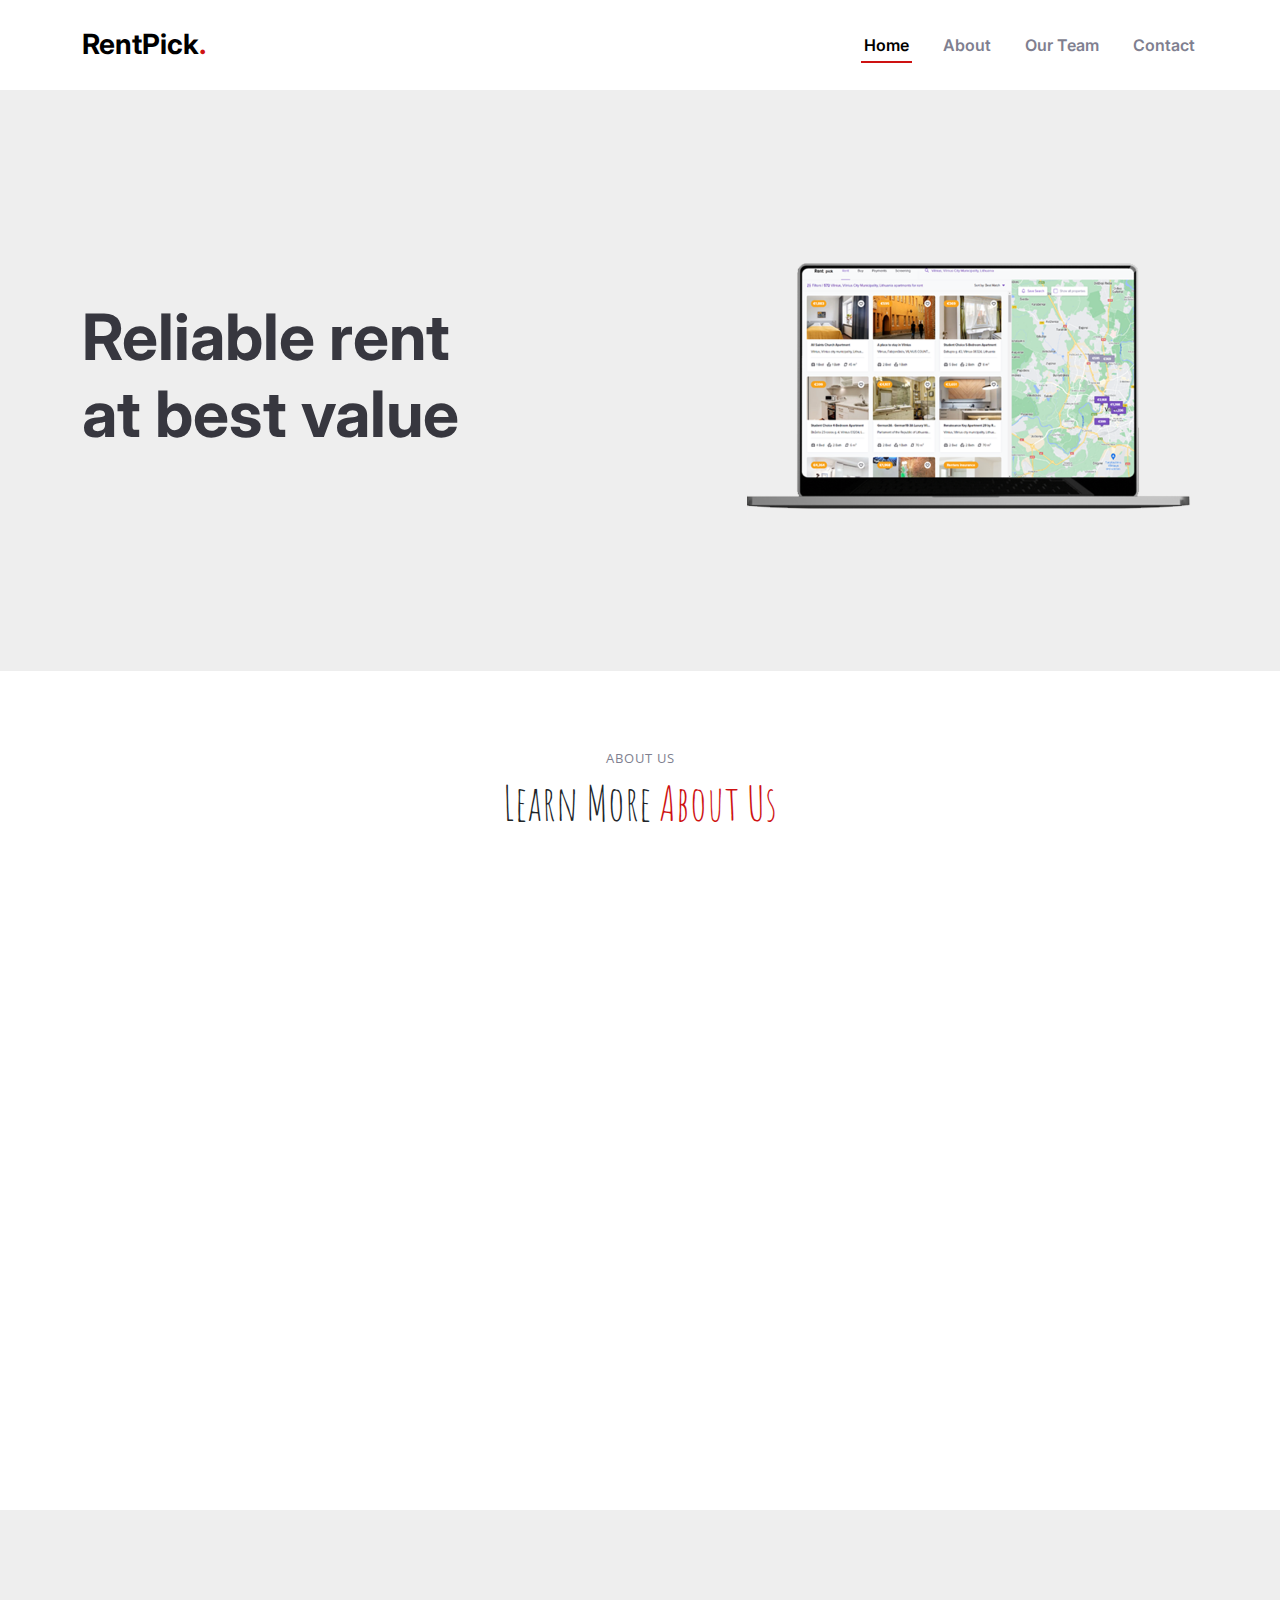
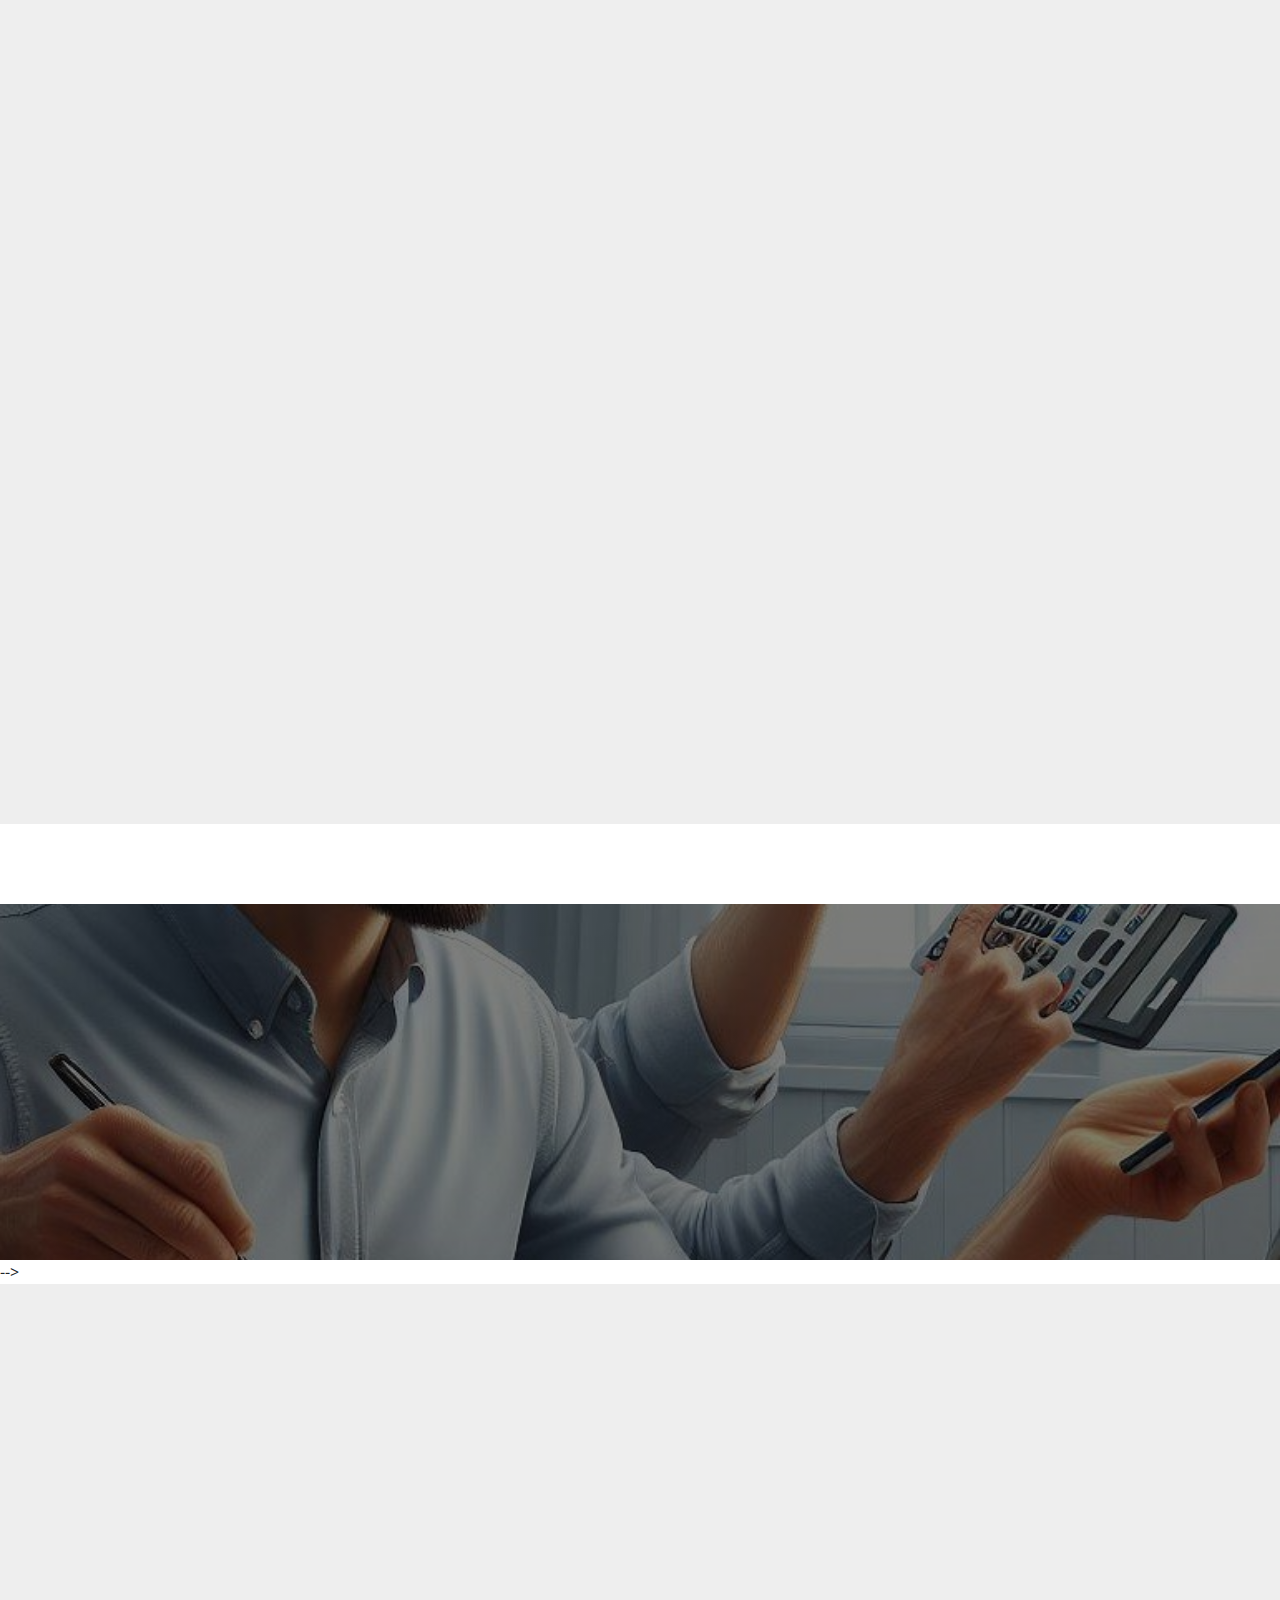
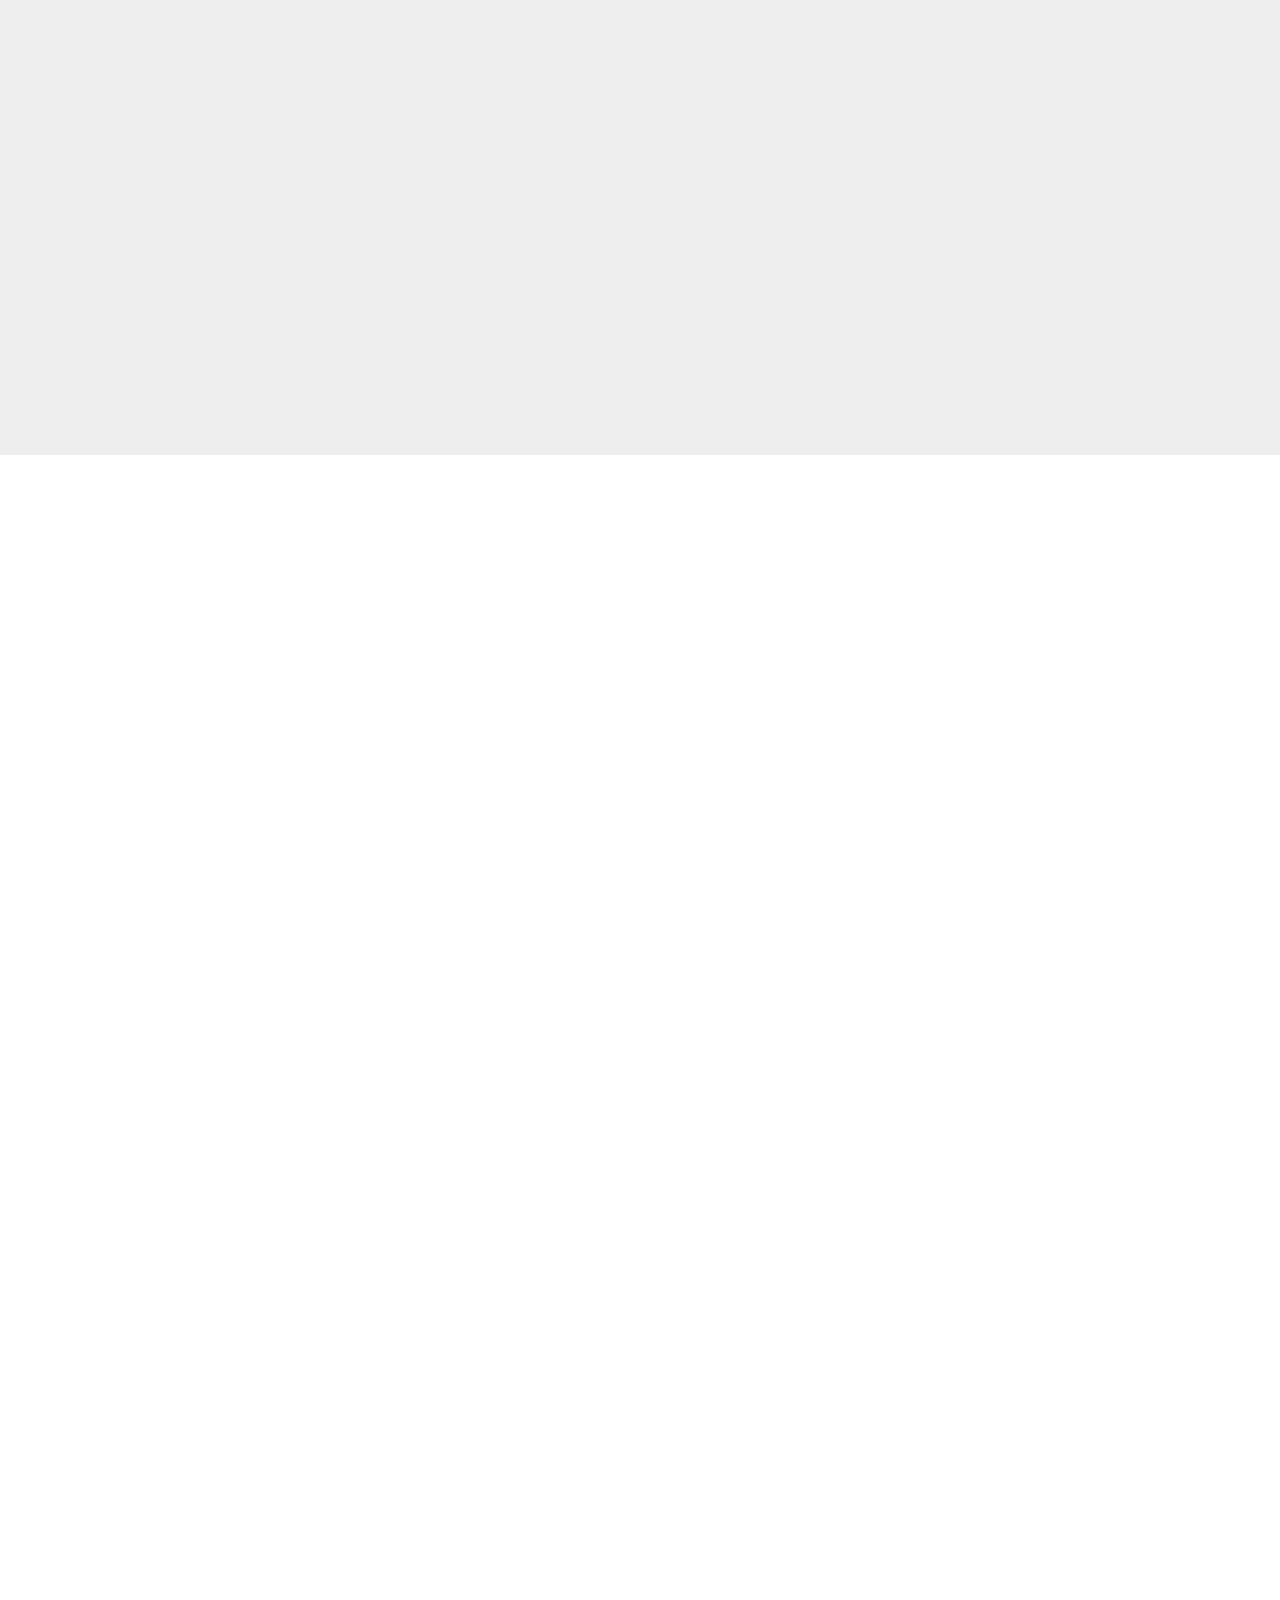
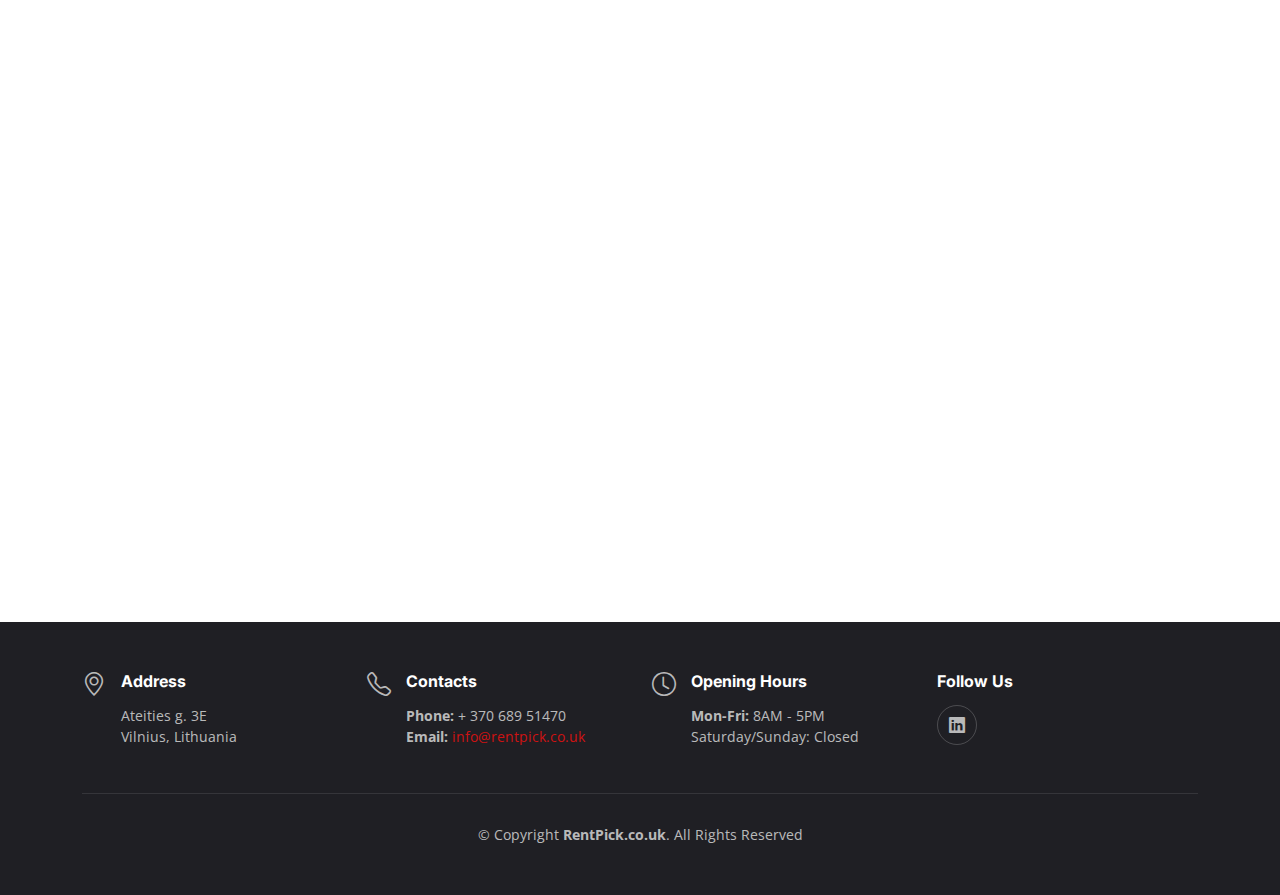
<file: index.html>
<!DOCTYPE html>
<html lang="en">

<head>
  <meta charset="utf-8">
  <meta content="width=device-width, initial-scale=1.0" name="viewport">

  <title>RentPick</title>
  <meta content="Rent pick" name="description">
  <meta content="" name="Credit Score">

  <!-- Favicons -->
  <link href="assets/img/favicon1.png" rel="icon">
  <link href="assets/img/apple-touch-icon.png" rel="apple-touch-icon">

  <!-- Google Fonts -->
  <link rel="preconnect" href="https://fonts.googleapis.com">
  <link rel="preconnect" href="https://fonts.gstatic.com" crossorigin>
  <link href="https://fonts.googleapis.com/css2?family=Open+Sans:ital,wght@0,300;0,400;0,500;0,600;0,700;1,300;1,400;1,600;1,700&family=Amatic+SC:ital,wght@0,300;0,400;0,500;0,600;0,700;1,300;1,400;1,500;1,600;1,700&family=Inter:ital,wght@0,300;0,400;0,500;0,600;0,700;1,300;1,400;1,500;1,600;1,700&display=swap" rel="stylesheet">

  <!-- Vendor CSS Files -->
  <link href="assets/vendor/bootstrap/css/bootstrap.min.css" rel="stylesheet">
  <link href="assets/vendor/bootstrap-icons/bootstrap-icons.css" rel="stylesheet">
  <link href="assets/vendor/aos/aos.css" rel="stylesheet">
  <link href="assets/vendor/glightbox/css/glightbox.min.css" rel="stylesheet">
  <link href="assets/vendor/swiper/swiper-bundle.min.css" rel="stylesheet">

  <!-- Template Main CSS File -->
  <link href="assets/css/main.css" rel="stylesheet">

  <!-- =======================================================
  * Template Name: Yummy
  * Updated: Sep 18 2023 with Bootstrap v5.3.2
  * Template URL: https://bootstrapmade.com/yummy-bootstrap-restaurant-website-template/
  * Author: BootstrapMade.com
  * License: https://bootstrapmade.com/license/
  ======================================================== -->
</head>

<body>

  <!-- ======= Header ======= -->
  <header id="header" class="header fixed-top d-flex align-items-center">
    <div class="container d-flex align-items-center justify-content-between">

      <a href="index.html" class="logo d-flex align-items-center me-auto me-lg-0">
        <!-- Uncomment the line below if you also wish to use an image logo -->
        <!-- <img src="assets/img/logo.png" alt=""> -->
        <h1>RentPick<span>.</span></h1>
      </a>

      <nav id="navbar" class="navbar">
        <ul>
          <li><a href="#hero">Home</a></li>
          <li><a href="#about">About</a></li>


          <!-- <li><a href="#menu">Menu</a></li> -->
          <!-- <li><a href="#events">Events</a></li> -->
          <li><a href="#team">Our Team</a></li>
          <!-- <li><a href="#gallery">Gallery</a></li> -->
          <li><a href="#contact">Contact</a></li>
        </ul>
      </nav><!-- .navbar -->

      <!-- <a class="btn-book-a-table" href="#book-a-table">Book a Table</a> -->
      <i class="mobile-nav-toggle mobile-nav-show bi bi-list"></i>
      <i class="mobile-nav-toggle mobile-nav-hide d-none bi bi-x"></i>

    </div>
  </header><!-- End Header -->

  <!-- ======= Hero Section ======= -->
  <section id="hero" class="hero d-flex align-items-center section-bg">
    <div class="container">
      <div class="row justify-content-between gy-5">
        <div class="col-lg-5 order-2 order-lg-1 d-flex flex-column justify-content-center align-items-center align-items-lg-start text-center text-lg-start">
          <h2 data-aos="fade-up">Reliable rent <br>at best value</h2>
          <!-- <p data-aos="fade-up" data-aos-delay="100">Sed autem laudantium dolores. Voluptatem itaque ea consequatur eveniet. Eum quas beatae cumque eum quaerat.</p> -->
          <!-- <div class="d-flex" data-aos="fade-up" data-aos-delay="200">
            <a href="#book-a-table" class="btn-book-a-table">Book a Table</a>
          </div> -->
        </div>
        <div class="col-lg-5 order-1 order-lg-2 text-center text-lg-start">
          <img src="assets/img/hero-img1.png" class="img-fluid" alt="" data-aos="zoom-out" data-aos-delay="300">
        </div>
      </div>
    </div>
  </section><!-- End Hero Section -->

  <main id="main">

    <!-- ======= About Section ======= -->
    <section id="about" class="about">
      <div class="container" data-aos="fade-up">

        <div class="section-header">
          <h2>About Us</h2>
          <p>Learn More <span>About Us</span></p>
        </div>

        <div class="row gy-4">
          <div class="col-lg-7  img-fluid position-relative about-img" data-aos="fade-up" data-aos-delay="150">
            <img src="assets/img/OIG3.jpg" class="img-fluid" alt="Responsive image">

          </div>
          <div class="col-lg-5 d-flex align-items-center" data-aos="fade-up" data-aos-delay="300">
            <div class="content ps-0 ps-lg-5">
              <h3 class="text-right text-break fw-bold">
                Property owner/admin facing similar problems ?  </h3>
              <ul>
                <li><i class="bi bi-caret-right-fill"></i> 20+ rental homes in
                  large cities (e.g. London, Berlin, Paris) with high tenant turnover
                  
                   </li>
                <li><i class="bi bi-caret-right-fill"></i> 7-15 applicants/rental unit</li>
                <li><i class="bi bi-caret-right-fill"></i> All offering good price and deposit</li>
                <li><i class="bi bi-caret-right-fill"></i>  How to choose best tenants ?</li>
                  <li><i class="bi bi-caret-right-fill"></i> Just pick the highest bidder ?</li>
                <br>

              </ul>
              <br>
              <!-- <div class="position-relative mt-4">
                <img src="assets/img/about-2.jpg" class="img-fluid" alt="">
                <a href="https://www.youtube.com/watch?v=LXb3EKWsInQ" class="glightbox play-btn"></a>
              </div> -->
            </div>
          </div>
        </div>

      </div>
      <br>
<!--    </section>&lt;!&ndash; End About Section &ndash;&gt;-->

    <!-- ======= Why Us Section ======= -->
    <div class="why-us section-bg">
      <div class="container" data-aos="fade-up">

        <div class="row gy-4">

          <div class="col-lg-4" data-aos="fade-up" data-aos-delay="100">
            <div class="why-box">
              <h3>Why RentPick for Property Owners</h3>
              <!-- <p>
                ...
              </p> -->
              <!-- <div class="text-center">
                <a href="#" class="more-btn">Learn More <i class="bx bx-chevron-right"></i></a>
              </div> -->
            </div>
          </div><!-- End Why Box -->

          <div class="col-lg-8 d-flex align-items-center">
            <div class="row gy-4">

              <div class="col-xl-4" data-aos="fade-up" data-aos-delay="200">
                <div class="icon-box d-flex flex-column justify-content-center align-items-center">
                  <i class="bi bi-clipboard-data"></i>
                  <h4>Get top-ranked tenants</h4>
                  <img src="assets/img/why/1.jpeg" class="img-fluid" alt="">
                </div>
              </div><!-- End Icon Box -->

              <div class="col-xl-4" data-aos="fade-up" data-aos-delay="300">
                <div class="icon-box d-flex flex-column justify-content-center align-items-center">
                  <i class="bi bi-currency-exchange"></i>
                  <h4>Minimise non-payment issues</h4>
                  <img src="assets/img/moneygreen.jpg" class="img-fluid" alt="">
                </div>
              </div><!-- End Icon Box -->

              <div class="col-xl-4" data-aos="fade-up" data-aos-delay="400">
                <div class="icon-box d-flex flex-column justify-content-center align-items-center">
                  <i class="bi bi-bar-chart-line-fill"></i>
                  <h4>Increase rental price effectively</h4>
                  <img src="assets/img/auction.jpg" class="img-fluid" alt="">
                </div>
              </div><!-- End Icon Box -->

            </div>
          </div>

        </div>
       </div>
      </div>
      <br>


    <!-- ======= Why Us Section ======= -->
    <div class="why-us section-bg">
      <div class="container" data-aos="fade-up">

        <div class="row gy-4">

          <div class="col-lg-4" data-aos="fade-up" data-aos-delay="100">
            <div class="why-box">
              <h3>Why RentPick for Tenants</h3>
              <!-- <p>
                ...
              </p> -->
              <!-- <div class="text-center">
                <a href="#" class="more-btn">Learn More <i class="bx bx-chevron-right"></i></a>
              </div> -->
            </div>
          </div><!-- End Why Box -->

          <div class="col-lg-8 d-flex align-items-center">
            <div class="row gy-4">

              <div class="col-xl-4" data-aos="fade-up" data-aos-delay="200">
                <div class="icon-box d-flex flex-column justify-content-center align-items-center">
                  <i class="bi bi-award"></i>
                  <h4>Bid with single verified account</h4>
                  <img src="assets/img/laptop1.jpg" class="img-fluid" alt="">
                </div>
              </div><!-- End Icon Box -->

              <div class="col-xl-4" data-aos="fade-up" data-aos-delay="300">
                <div class="icon-box d-flex flex-column justify-content-center align-items-center">
                  <i class="bi bi-gem"></i>
                  <h4>Negotiate lower rent using great score</h4>
                  <img src="assets/img/dashboard.jpg" class="img-fluid" alt="">
                </div>
              </div><!-- End Icon Box -->

              <div class="col-xl-4" data-aos="fade-up" data-aos-delay="400">
                <div class="icon-box d-flex flex-column justify-content-center align-items-center">
                  <i class="bi bi-laptop"></i>
                  <h4>Negotiate efficiently  online</h4>
                  <img src="assets/img/smiling2.jpg" class="img-fluid" alt="">
                </div>
              </div><!-- End Icon Box -->

            </div>
          </div>

        </div>
      </div>
      </div>
    </section><!-- End Why Us Section -->

    <!-- ======= Stats Counter Section ======= -->
    <section id="stats-counter" class="stats-counter">
      <div class="container" data-aos="zoom-out">

        <div class="row gy-4">

          <div class="col-lg-3 col-md-6">
            <div class="stats-item text-center w-100 h-100">
              <span data-purecounter-start="0" data-purecounter-end="20" data-purecounter-duration="1" class="purecounter"></span>
              <p>Customers</p>
            </div>
          </div><!-- End Stats Item -->

          <div class="col-lg-3 col-md-6">
            <div class="stats-item text-center w-100 h-100">
              <span data-purecounter-start="0" data-purecounter-end="4" data-purecounter-duration="1" class="purecounter"></span>
              <p>Partners</p>
            </div>
          </div><!-- End Stats Item -->

          <div class="col-lg-3 col-md-6">
            <div class="stats-item text-center w-100 h-100">
              <span data-purecounter-start="0" data-purecounter-end="11469" data-purecounter-duration="1" class="purecounter"></span>
                <p>Database records</p>
            </div>
          </div><!-- End Stats Item -->

          <div class="col-lg-3 col-md-6">
            <div class="stats-item text-center w-100 h-100">
              <span data-purecounter-start="0" data-purecounter-end="3" data-purecounter-duration="1" class="purecounter"></span>
              <p>Team members</p>
            </div>
          </div><!-- End Stats Item -->

        </div>

      </div>
    </section><!-- End Stats Counter Section -->

 -->

<!--    &lt;!&ndash; ======= Testimonials Section ======= &ndash;&gt;-->
<!--    <section id="testimonials" class="testimonials section-bg">-->
<!--      <div class="container" data-aos="fade-up">-->

<!--        <div class="section-header">-->
<!--          <h2>Testimonials</h2>-->
<!--          <p>What Are They <span>Saying About Us</span></p>-->
<!--        </div>-->

<!--        <div class="slides-1 swiper" data-aos="fade-up" data-aos-delay="100">-->
<!--          <div class="swiper-wrapper">-->

<!--            <div class="swiper-slide">-->
<!--              <div class="testimonial-item">-->
<!--                <div class="row gy-4 justify-content-center">-->
<!--                  <div class="col-lg-6">-->
<!--                    <div class="testimonial-content">-->
<!--                      <p>-->
<!--                        <i class="bi bi-quote quote-icon-left"></i>-->
<!--                         Bla bla bla .... Bla bla bla-->
<!--                        <i class="bi bi-quote quote-icon-right"></i>-->
<!--                      </p>-->
<!--                      <h3>Saul Goodman</h3>-->
<!--                      <h4>Ceo &amp; Founder</h4>-->
<!--                      <div class="stars">-->
<!--                        <i class="bi bi-star-fill"></i><i class="bi bi-star-fill"></i><i class="bi bi-star-fill"></i><i class="bi bi-star-fill"></i><i class="bi bi-star-fill"></i>-->
<!--                      </div>-->
<!--                    </div>-->
<!--                  </div>-->
<!--                  <div class="col-lg-2 text-center">-->
<!--                    <img src="assets/img/chefs/chefs-3.jpg" class="img-fluid testimonial-img" alt="">-->
<!--                  </div>-->
<!--                </div>-->
<!--              </div>-->
<!--            </div>&lt;!&ndash; End testimonial item &ndash;&gt;-->

<!--            <div class="swiper-slide">-->
<!--              <div class="testimonial-item">-->
<!--                <div class="row gy-4 justify-content-center">-->
<!--                  <div class="col-lg-6">-->
<!--                    <div class="testimonial-content">-->
<!--                      <p>-->
<!--                        <i class="bi bi-quote quote-icon-left"></i>-->
<!--                        Export tempor illum tamen malis malis eram quae irure esse labore quem cillum quid cillum eram malis quorum velit fore eram velit sunt aliqua noster fugiat irure amet legam anim culpa.-->
<!--                        <i class="bi bi-quote quote-icon-right"></i>-->
<!--                      </p>-->
<!--                      <h3>Sara Wilsson</h3>-->
<!--                      <h4>Designer</h4>-->
<!--                      <div class="stars">-->
<!--                        <i class="bi bi-star-fill"></i><i class="bi bi-star-fill"></i><i class="bi bi-star-fill"></i><i class="bi bi-star-fill"></i><i class="bi bi-star-fill"></i>-->
<!--                      </div>-->
<!--                    </div>-->
<!--                  </div>-->
<!--                  <div class="col-lg-2 text-center">-->
<!--                    <img src="assets/img/testimonials/testimonials-2.jpg" class="img-fluid testimonial-img" alt="">-->
<!--                  </div>-->
<!--                </div>-->
<!--              </div>-->
<!--            </div>&lt;!&ndash; End testimonial item &ndash;&gt;-->

<!--            <div class="swiper-slide">-->
<!--              <div class="testimonial-item">-->
<!--                <div class="row gy-4 justify-content-center">-->
<!--                  <div class="col-lg-6">-->
<!--                    <div class="testimonial-content">-->
<!--                      <p>-->
<!--                        <i class="bi bi-quote quote-icon-left"></i>-->
<!--                        Enim nisi quem export duis labore cillum quae magna enim sint quorum nulla quem veniam duis minim tempor labore quem eram duis noster aute amet eram fore quis sint minim.-->
<!--                        <i class="bi bi-quote quote-icon-right"></i>-->
<!--                      </p>-->
<!--                      <h3>Jena Karlis</h3>-->
<!--                      <h4>Store Owner</h4>-->
<!--                      <div class="stars">-->
<!--                        <i class="bi bi-star-fill"></i><i class="bi bi-star-fill"></i><i class="bi bi-star-fill"></i><i class="bi bi-star-fill"></i><i class="bi bi-star-fill"></i>-->
<!--                      </div>-->
<!--                    </div>-->
<!--                  </div>-->
<!--                  <div class="col-lg-2 text-center">-->
<!--                    <img src="assets/img/testimonials/testimonials-3.jpg" class="img-fluid testimonial-img" alt="">-->
<!--                  </div>-->
<!--                </div>-->
<!--              </div>-->
<!--            </div>&lt;!&ndash; End testimonial item &ndash;&gt;-->

<!--            <div class="swiper-slide">-->
<!--              <div class="testimonial-item">-->
<!--                <div class="row gy-4 justify-content-center">-->
<!--                  <div class="col-lg-6">-->
<!--                    <div class="testimonial-content">-->
<!--                      <p>-->
<!--                        <i class="bi bi-quote quote-icon-left"></i>-->
<!--                        Quis quorum aliqua sint quem legam fore sunt eram irure aliqua veniam tempor noster veniam enim culpa labore duis sunt culpa nulla illum cillum fugiat legam esse veniam culpa fore nisi cillum quid.-->
<!--                        <i class="bi bi-quote quote-icon-right"></i>-->
<!--                      </p>-->
<!--                      <h3>John Larson</h3>-->
<!--                      <h4>Entrepreneur</h4>-->
<!--                      <div class="stars">-->
<!--                        <i class="bi bi-star-fill"></i><i class="bi bi-star-fill"></i><i class="bi bi-star-fill"></i><i class="bi bi-star-fill"></i><i class="bi bi-star-fill"></i>-->
<!--                      </div>-->
<!--                    </div>-->
<!--                  </div>-->
<!--                  <div class="col-lg-2 text-center">-->
<!--                    <img src="assets/img/testimonials/testimonials-4.jpg" class="img-fluid testimonial-img" alt="">-->
<!--                  </div>-->
<!--                </div>-->
<!--              </div>-->
<!--            </div>&lt;!&ndash; End testimonial item &ndash;&gt;-->

<!--          </div>-->
<!--          <div class="swiper-pagination"></div>-->
<!--        </div>-->

<!--      </div>-->
<!--    </section>&lt;!&ndash; End Testimonials Section &ndash;&gt;-->

    

    <!-- ======= Chefs Section ======= -->
    <section id="team" class="chefs section-bg">
      <div class="container" data-aos="fade-up">

        <div class="section-header">
          <h2>Team</h2>

          <p>Our <span>Team</span> </p>
        </div>

        <div class="row gy-4">

          <div class="col-lg-4 col-md-6 d-flex align-items-stretch" data-aos="fade-up" data-aos-delay="100">
            <div class="chef-member">
              <div class="member-img">
                <img src="assets/img/nerijus.jpg" class="img-fluid" alt="">
<!--                <div class="social">-->

<!--                  <a href=""><i class="bi bi-facebook"></i></a>-->
<!--                  <a href=""><i class="bi bi-instagram"></i></a>-->
<!--                  <a href=""><i class="bi bi-linkedin"></i></a>-->
<!--                </div>-->
              </div>
              <div class="member-info">
                <h4>Nerijus Marčius</h4>
                <span>Lead Data Scientist</span>
                <p>...</p>
              </div>
            </div>
          </div><!-- End Chefs Member -->

          <div class="col-lg-4 col-md-6 d-flex align-items-stretch" data-aos="fade-up" data-aos-delay="200">
            <div class="chef-member">
              <div class="member-img">
                <img src="assets/img/evaldas.jpg" class="img-fluid" alt="">
<!--                <div class="social">-->

<!--                  <a href=""><i class="bi bi-facebook"></i></a>-->
<!--                  <a href=""><i class="bi bi-instagram"></i></a>-->
<!--                  <a href=""><i class="bi bi-linkedin"></i></a>-->
<!--                </div>-->
              </div>
              <div class="member-info">
                <h4>Evaldas Zalepūga</h4>
                <span>Data Analyst</span>
                <p>....</p>
              </div>
            </div>
          </div><!-- End Chefs Member -->

          <div class="col-lg-4 col-md-6 d-flex align-items-stretch" data-aos="fade-up" data-aos-delay="300">
            <div class="chef-member">
              <div class="member-img">
                <img src="assets/img/Edgaras.jpg" class="img-fluid" alt="">
<!--                <div class="social">-->

<!--                  <a href=""><i class="bi bi-facebook"></i></a>-->
<!--                  <a href=""><i class="bi bi-instagram"></i></a>-->
<!--                  <a href=""><i class="bi bi-linkedin"></i></a>-->
<!--                </div>-->
              </div>
              <div class="member-info">
                <h4>Edgaras Svazas</h4>
                <span>Product Manager</span>
                <p>....</p>
              </div>
            </div>
          </div><!-- End Chefs Member -->

        </div>

      </div>
    </section><!-- End Chefs Section -->

    <!-- ======= Book A Table Section ======= -->
    <section id="book-a-table" class="book-a-table">
      <div class="container" data-aos="fade-up">

        <div class="section-header">
          <h2>Contact</h2>
          <p>Let's  discuss <span>Your needs</span></p>
        </div>

        <div class="row g-0">

          <div class="col-lg-4 reservation-img" style="background-image: url(assets/img/stats-bg.jpg);" data-aos="zoom-out" data-aos-delay="200"></div>

          <div class="col-lg-8 d-flex align-items-center reservation-form-bg">
            <form id="my-form" action="https://formspree.io/f/mdoqkroa" method="POST" class="php-email-form" role="form"  enctype="multipart/form-data"  data-aos="fade-up" data-aos-delay="100">

              <div class="row gy-4">
                <div class="col-lg-4 col-md-6">
                  <input type="text" name="name" class="form-control" id="name" placeholder="Your Name" data-rule="minlen:4" data-msg="Please enter at least 4 chars">
                  <div class="validate"></div>
                </div>
                <div class="col-lg-4 col-md-6">
                  <input type="email" class="form-control" name="email" id="email" placeholder="Your Email" data-rule="email" data-msg="Please enter a valid email">
                  <div class="validate"></div>
                </div>
                <div class="col-lg-4 col-md-6">
                  <input type="text" class="form-control" name="phone" id="phone" placeholder="Your Phone" data-rule="minlen:4" data-msg="Please enter at least 4 chars">
                  <div class="validate"></div>
                </div>
                <!-- <div class="col-lg-4 col-md-6">
                  <input type="text" name="date" class="form-control" id="date" placeholder="Date" data-rule="minlen:4" data-msg="Please enter at least 4 chars">
                  <div class="validate"></div>
                </div>
                <div class="col-lg-4 col-md-6">
                  <input type="text" class="form-control" name="time" id="time" placeholder="Time" data-rule="minlen:4" data-msg="Please enter at least 4 chars">
                  <div class="validate"></div>
                </div>
                <div class="col-lg-4 col-md-6">
                  <input type="number" class="form-control" name="people" id="people" placeholder="# of people" data-rule="minlen:1" data-msg="Please enter at least 1 chars">
                  <div class="validate"></div>
                </div> -->
              </div>
              <div class="form-group mt-3">
                <textarea class="form-control" name="message" rows="5" placeholder="Message"></textarea>
<!--                <div class="validate"></div>-->
              </div>
<!--              <div class="mb-3">-->
<!--&lt;!&ndash;                <div class="loading">Loading</div>&ndash;&gt;-->
<!--&lt;!&ndash;                <div class="error-message"></div>&ndash;&gt;-->
<!--                <div class="sent-message">Your messege has been sent. Thank you!</div>-->
<!--              </div>-->
              <br>
              <div class="text-center"><button type="submit">Send</button></div>
              <p id="my-form-status"></p>
            </form>
          </div><!-- End Reservation Form -->

        </div>

      </div>
    </section><!-- End Book A Table Section -->


    <!-- ======= Contact Section ======= -->
    <section id="contact" class="contact">
      <div class="container" data-aos="fade-up">

        <div class="section-header">

          <p>Need Help? <span>Contact Us</span></p>
        </div>

        <div class="mb-3">
          <iframe src="https://www.google.com/maps/embed?pb=!1m18!1m12!1m3!1d7183.9055344202!2d25.256477993544046!3d54.7329879459284!2m3!1f0!2f0!3f0!3m2!1i1024!2i768!4f13.1!3m3!1m2!1s0x46dd911410c02c7f%3A0x6c338d38f86419cc!2sAteities%20g.%2C%20Vilnius%2C%20Vilniaus%20m.%20sav.!5e0!3m2!1slt!2slt!4v1704962585314!5m2!1slt!2slt" width="600" height="450" style="border:0;" allowfullscreen="" loading="lazy" referrerpolicy="no-referrer-when-downgrade"></iframe>
        </div><!-- End Google Maps -->

        <div class="row gy-4">

          <div class="col-md-6">
            <div class="info-item  d-flex align-items-center">
              <i class="icon bi bi-map flex-shrink-0"></i>
              <div>
                <h3>Our Address</h3>
                <p>Ateities g. 3E, Vilnius</p>
              </div>
            </div>
          </div><!-- End Info Item -->

          <div class="col-md-6">
            <div class="info-item d-flex align-items-center">
              <i class="icon bi bi-envelope flex-shrink-0"></i>
              <div>
                <h3>Email Us</h3>
                <p><a href="mailto:info@rentpick.co.uk"> info@rentpick.co.uk</a></p>
              </div>
            </div>
          </div><!-- End Info Item -->

          <div class="col-md-6">
            <div class="info-item  d-flex align-items-center">
              <i class="icon bi bi-telephone flex-shrink-0"></i>
              <div>
                <h3>Call Us</h3>
                <p>+370 689 51470</p>
              </div>
            </div>
          </div><!-- End Info Item -->

          <div class="col-md-6">
            <div class="info-item  d-flex align-items-center">
              <i class="icon bi bi-share flex-shrink-0"></i>
              <div>
                <h3>Opening Hours</h3>
                <div><strong>Mon-Fri:</strong> 8AM - 5PM;
                  <strong>Sat-San:</strong> Closed
                </div>
              </div>
            </div>
          </div><!-- End Info Item -->

        </div>

<!--        <form action="forms/contact.php" method="post" role="form" class="php-email-form p-3 p-md-4">-->
<!--          <div class="row">-->
<!--            <div class="col-xl-6 form-group">-->
<!--              <input type="text" name="name" class="form-control" id="name" placeholder="Your Name" required>-->
<!--            </div>-->
<!--            <div class="col-xl-6 form-group">-->
<!--              <input type="email" class="form-control" name="email" id="email" placeholder="Your Email" required>-->
<!--            </div>-->
<!--          </div>-->
<!--          <div class="form-group">-->
<!--            <input type="text" class="form-control" name="subject" id="subject" placeholder="Subject" required>-->
<!--          </div>-->
<!--          <div class="form-group">-->
<!--            <textarea class="form-control" name="message" rows="5" placeholder="Message" required></textarea>-->
<!--          </div>-->
<!--          <div class="my-3">-->
<!--            <div class="loading">Loading</div>-->
<!--            <div class="error-message"></div>-->
<!--            <div class="sent-message">Your message has been sent. Thank you!</div>-->
<!--          </div>-->
<!--          <div class="text-center"><button type="submit">Send Message</button></div>-->
<!--        </form>&lt;!&ndash;End Contact Form &ndash;&gt;-->

      </div>
    </section><!-- End Contact Section -->

  </main><!-- End #main -->

  <!-- ======= Footer ======= -->
  <footer id="footer" class="footer">

    <div class="container">
      <div class="row gy-3">
        <div class="col-lg-3 col-md-6 d-flex">
          <i class="bi bi-geo-alt icon"></i>
          <div>
            <h4>Address</h4>
            <p>
              Ateities g. 3E <br>
              Vilnius, Lithuania<br>
            </p>
          </div>

        </div>

        <div class="col-lg-3 col-md-6 footer-links d-flex">
          <i class="bi bi-telephone icon"></i>
          <div>
            <h4>Contacts</h4>
            <p>
              <strong>Phone:</strong> + 370 689 51470<br>
              <strong>Email:</strong><a href="mailto:info@rentpick.co.uk"> info@rentpick.co.uk</a> <br>
            </p>
          </div>
        </div>

        <div class="col-lg-3 col-md-6 footer-links d-flex">
          <i class="bi bi-clock icon"></i>
          <div>
            <h4>Opening Hours</h4>
            <p>
              <strong>Mon-Fri:</strong> 8AM - 5PM<br>
              Saturday/Sunday: Closed
            </p>
          </div>
        </div>

        <div class="col-lg-3 col-md-6 footer-links">
          <h4>Follow Us</h4>
          <div class="social-links d-flex">
<!--            <a href="#" class="twitter"><i class="bi bi-twitter"></i></a>-->
<!--            <a href="#" class="facebook"><i class="bi bi-facebook"></i></a>-->
<!--            <a href="#" class="instagram"><i class="bi bi-instagram"></i></a>-->
            <a href="#" class="linkedin"><i class="bi bi-linkedin"></i></a>
          </div>
        </div>

      </div>
    </div>

    <div class="container">
      <div class="copyright">
        &copy; Copyright <strong><span>RentPick.co.uk</span></strong>. All Rights Reserved
      </div>
<!--      <div class="credits">-->
<!--        &lt;!&ndash; All the links in the footer should remain intact. &ndash;&gt;-->
<!--        &lt;!&ndash; You can delete the links only if you purchased the pro version. &ndash;&gt;-->
<!--        &lt;!&ndash; Licensing information: https://bootstrapmade.com/license/ &ndash;&gt;-->
<!--        &lt;!&ndash; Purchase the pro version with working PHP/AJAX contact form: https://bootstrapmade.com/yummy-bootstrap-restaurant-website-template/ &ndash;&gt;-->
<!--        Designed by <a href="https://bootstrapmade.com/">BootstrapMade</a>-->
<!--      </div>-->
    </div>

  </footer><!-- End Footer -->
  <!-- End Footer -->

  <a href="#" class="scroll-top d-flex align-items-center justify-content-center"><i class="bi bi-arrow-up-short"></i></a>

  <div id="preloader"></div>

  <!-- Vendor JS Files -->
  <script src="assets/vendor/bootstrap/js/bootstrap.bundle.min.js"></script>
  <script src="assets/vendor/aos/aos.js"></script>
  <script src="assets/vendor/glightbox/js/glightbox.min.js"></script>
  <script src="assets/vendor/purecounter/purecounter_vanilla.js"></script>
  <script src="assets/vendor/swiper/swiper-bundle.min.js"></script>
  <script src="assets/vendor/php-email-form/validate.js"></script>

  <!-- Template Main JS File -->
  <script src="assets/js/main.js"></script>
<script>
    var form = document.getElementById("my-form");

    async function handleSubmit(event) {
      event.preventDefault();
      var status = document.getElementById("my-form-status");
      var data = new FormData(event.target);
      fetch(event.target.action, {
        method: form.method,
        body: data,
        headers: {
            'Accept': 'application/json'
        }
      }).then(response => {
        if (response.ok) {
          status.innerHTML = "Thanks for your submission!";
          form.reset()
        } else {
          response.json().then(data => {
            if (Object.hasOwn(data, 'errors')) {
              status.innerHTML = data["errors"].map(error => error["message"]).join(", ")
            } else {
              status.innerHTML = "Oops! There was a problem submitting your form"
            }
          })
        }
      }).catch(error => {
        status.innerHTML = "Oops! There was a problem submitting your form"
      });
    }
    form.addEventListener("submit", handleSubmit)
</script>
</body>

</html>
</file>
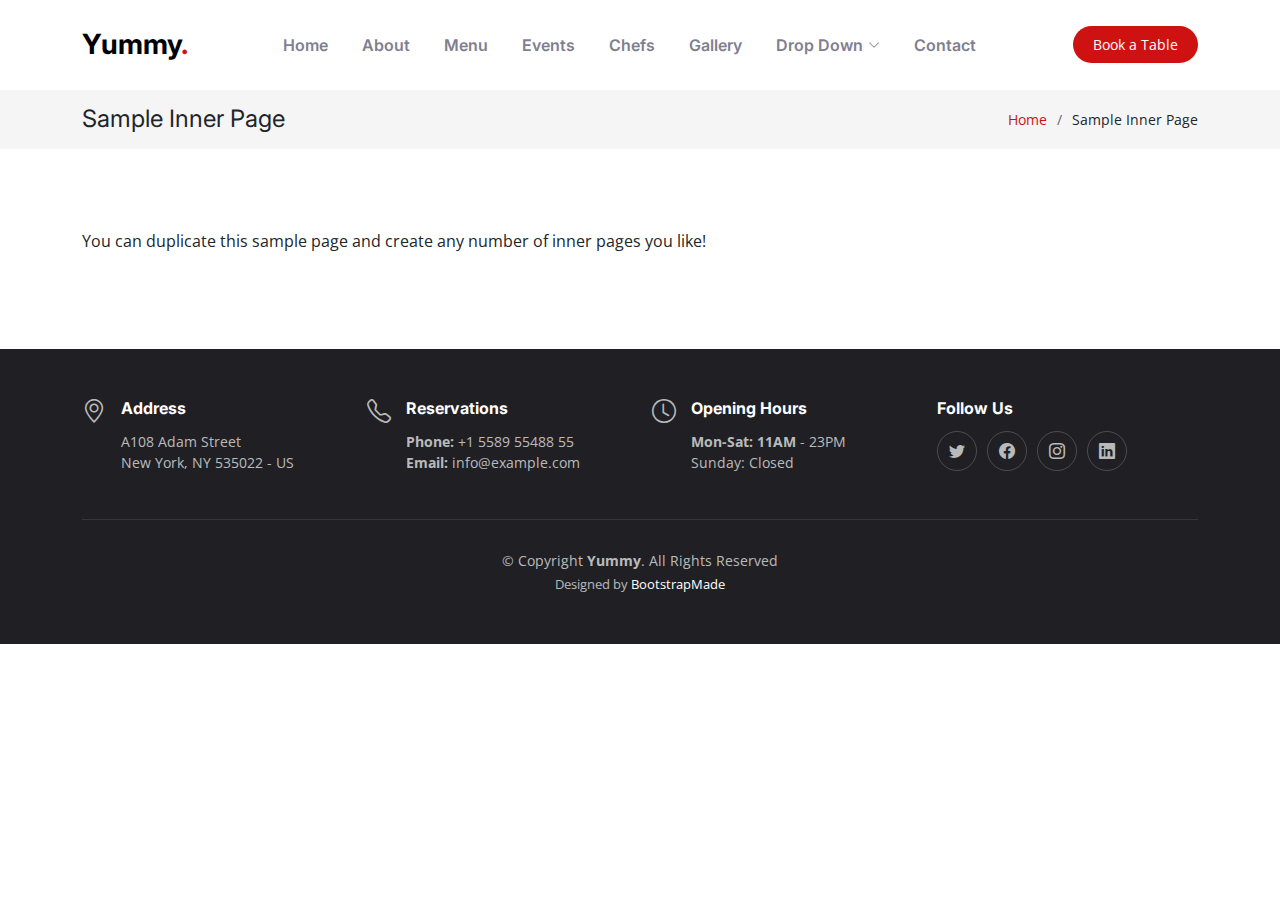
<file: sample-inner-page.html>
<!DOCTYPE html>
<html lang="en">

<head>
  <meta charset="utf-8">
  <meta content="width=device-width, initial-scale=1.0" name="viewport">

  <title>RentPick</title>
  <meta content="" name="description">
  <meta content="" name="keywords">

  <!-- Favicons -->
  <link href="assets/img/favicon.png" rel="icon">
  <link href="assets/img/apple-touch-icon.png" rel="apple-touch-icon">

  <!-- Google Fonts -->
  <link rel="preconnect" href="https://fonts.googleapis.com">
  <link rel="preconnect" href="https://fonts.gstatic.com" crossorigin>
  <link href="https://fonts.googleapis.com/css2?family=Open+Sans:ital,wght@0,300;0,400;0,500;0,600;0,700;1,300;1,400;1,600;1,700&family=Amatic+SC:ital,wght@0,300;0,400;0,500;0,600;0,700;1,300;1,400;1,500;1,600;1,700&family=Inter:ital,wght@0,300;0,400;0,500;0,600;0,700;1,300;1,400;1,500;1,600;1,700&display=swap" rel="stylesheet">

  <!-- Vendor CSS Files -->
  <link href="assets/vendor/bootstrap/css/bootstrap.min.css" rel="stylesheet">
  <link href="assets/vendor/bootstrap-icons/bootstrap-icons.css" rel="stylesheet">
  <link href="assets/vendor/aos/aos.css" rel="stylesheet">
  <link href="assets/vendor/glightbox/css/glightbox.min.css" rel="stylesheet">
  <link href="assets/vendor/swiper/swiper-bundle.min.css" rel="stylesheet">

  <!-- Template Main CSS File -->
  <link href="assets/css/main.css" rel="stylesheet">

  <!-- =======================================================
  * Template Name: Yummy
  * Updated: Sep 18 2023 with Bootstrap v5.3.2
  * Template URL: https://bootstrapmade.com/yummy-bootstrap-restaurant-website-template/
  * Author: BootstrapMade.com
  * License: https://bootstrapmade.com/license/
  ======================================================== -->
</head>

<body>

  <!-- ======= Header ======= -->
  <header id="header" class="header fixed-top d-flex align-items-center">
    <div class="container d-flex align-items-center justify-content-between">

      <a href="index.html" class="logo d-flex align-items-center me-auto me-lg-0">
        <!-- Uncomment the line below if you also wish to use an image logo -->
        <!-- <img src="assets/img/logo.png" alt=""> -->
        <h1>Yummy<span>.</span></h1>
      </a>

      <nav id="navbar" class="navbar">
        <ul>
          <li><a href="#hero">Home</a></li>
          <li><a href="#about">About</a></li>
          <li><a href="#menu">Menu</a></li>
          <li><a href="#events">Events</a></li>
          <li><a href="#chefs">Chefs</a></li>
          <li><a href="#gallery">Gallery</a></li>
          <li class="dropdown"><a href="#"><span>Drop Down</span> <i class="bi bi-chevron-down dropdown-indicator"></i></a>
            <ul>
              <li><a href="#">Drop Down 1</a></li>
              <li class="dropdown"><a href="#"><span>Deep Drop Down</span> <i class="bi bi-chevron-down dropdown-indicator"></i></a>
                <ul>
                  <li><a href="#">Deep Drop Down 1</a></li>
                  <li><a href="#">Deep Drop Down 2</a></li>
                  <li><a href="#">Deep Drop Down 3</a></li>
                  <li><a href="#">Deep Drop Down 4</a></li>
                  <li><a href="#">Deep Drop Down 5</a></li>
                </ul>
              </li>
              <li><a href="#">Drop Down 2</a></li>
              <li><a href="#">Drop Down 3</a></li>
              <li><a href="#">Drop Down 4</a></li>
            </ul>
          </li>
          <li><a href="#contact">Contact</a></li>
        </ul>
      </nav><!-- .navbar -->

      <a class="btn-book-a-table" href="#book-a-table">Book a Table</a>
      <i class="mobile-nav-toggle mobile-nav-show bi bi-list"></i>
      <i class="mobile-nav-toggle mobile-nav-hide d-none bi bi-x"></i>

    </div>
  </header><!-- End Header -->

  <main id="main">

    <!-- ======= Breadcrumbs ======= -->
    <div class="breadcrumbs">
      <div class="container">

        <div class="d-flex justify-content-between align-items-center">
          <h2>Sample Inner Page</h2>
          <ol>
            <li><a href="index.html">Home</a></li>
            <li>Sample Inner Page</li>
          </ol>
        </div>

      </div>
    </div><!-- End Breadcrumbs -->

    <section class="sample-page">
      <div class="container" data-aos="fade-up">

        <p>
          You can duplicate this sample page and create any number of inner pages you like!
        </p>

      </div>
    </section>

  </main><!-- End #main -->

  <!-- ======= Footer ======= -->
  <footer id="footer" class="footer">

    <div class="container">
      <div class="row gy-3">
        <div class="col-lg-3 col-md-6 d-flex">
          <i class="bi bi-geo-alt icon"></i>
          <div>
            <h4>Address</h4>
            <p>
              A108 Adam Street <br>
              New York, NY 535022 - US<br>
            </p>
          </div>

        </div>

        <div class="col-lg-3 col-md-6 footer-links d-flex">
          <i class="bi bi-telephone icon"></i>
          <div>
            <h4>Reservations</h4>
            <p>
              <strong>Phone:</strong> +1 5589 55488 55<br>
              <strong>Email:</strong> info@example.com<br>
            </p>
          </div>
        </div>

        <div class="col-lg-3 col-md-6 footer-links d-flex">
          <i class="bi bi-clock icon"></i>
          <div>
            <h4>Opening Hours</h4>
            <p>
              <strong>Mon-Sat: 11AM</strong> - 23PM<br>
              Sunday: Closed
            </p>
          </div>
        </div>

        <div class="col-lg-3 col-md-6 footer-links">
          <h4>Follow Us</h4>
          <div class="social-links d-flex">
            <a href="#" class="twitter"><i class="bi bi-twitter"></i></a>
            <a href="#" class="facebook"><i class="bi bi-facebook"></i></a>
            <a href="#" class="instagram"><i class="bi bi-instagram"></i></a>
            <a href="#" class="linkedin"><i class="bi bi-linkedin"></i></a>
          </div>
        </div>

      </div>
    </div>

    <div class="container">
      <div class="copyright">
        &copy; Copyright <strong><span>Yummy</span></strong>. All Rights Reserved
      </div>
      <div class="credits">
        <!-- All the links in the footer should remain intact. -->
        <!-- You can delete the links only if you purchased the pro version. -->
        <!-- Licensing information: https://bootstrapmade.com/license/ -->
        <!-- Purchase the pro version with working PHP/AJAX contact form: https://bootstrapmade.com/yummy-bootstrap-restaurant-website-template/ -->
        Designed by <a href="https://bootstrapmade.com/">BootstrapMade</a>
      </div>
    </div>

  </footer><!-- End Footer -->
  <!-- End Footer -->

  <a href="#" class="scroll-top d-flex align-items-center justify-content-center"><i class="bi bi-arrow-up-short"></i></a>

  <div id="preloader"></div>

  <!-- Vendor JS Files -->
  <script src="assets/vendor/bootstrap/js/bootstrap.bundle.min.js"></script>
  <script src="assets/vendor/aos/aos.js"></script>
  <script src="assets/vendor/glightbox/js/glightbox.min.js"></script>
  <script src="assets/vendor/purecounter/purecounter_vanilla.js"></script>
  <script src="assets/vendor/swiper/swiper-bundle.min.js"></script>
  <script src="assets/vendor/php-email-form/validate.js"></script>

  <!-- Template Main JS File -->
  <script src="assets/js/main.js"></script>

</body>

</html>
</file>
<file: assets/css/main.css>
/**
* Template Name: Yummy
* Updated: Sep 18 2023 with Bootstrap v5.3.2
* Template URL: https://bootstrapmade.com/yummy-bootstrap-restaurant-website-template/
* Author: BootstrapMade.com
* License: https://bootstrapmade.com/license/
*/

/*--------------------------------------------------------------
# Set main reusable colors and fonts using CSS variables
# Learn more about CSS variables at https://developer.mozilla.org/en-US/docs/Web/CSS/Using_CSS_custom_properties
--------------------------------------------------------------*/
/* Fonts */
:root {
  --font-default: "Open Sans", system-ui, -apple-system, "Segoe UI", Roboto, "Helvetica Neue", Arial, "Noto Sans", "Liberation Sans", sans-serif, "Apple Color Emoji", "Segoe UI Emoji", "Segoe UI Symbol", "Noto Color Emoji";
  --font-primary: "Amatic SC", sans-serif;
  --font-secondary: "Inter", sans-serif;
}

/* Colors */
:root {
  --color-default: #212529;
  --color-primary: #ce1212;
  --color-secondary: #37373f;
}

/* Smooth scroll behavior */
:root {
  scroll-behavior: smooth;
}

/*--------------------------------------------------------------
# General
--------------------------------------------------------------*/
body {
  font-family: var(--font-default);
  color: var(--color-default);
}

a {
  color: var(--color-primary);
  text-decoration: none;
}

a:hover {
  color: #ec2727;
  text-decoration: none;
}

h1,
h2,
h3,
h4,
h5,
h6 {
  font-family: var(--font-secondary);
}

/*--------------------------------------------------------------
# Sections & Section Header
--------------------------------------------------------------*/
section {
  overflow: hidden;
  padding: 80px 0;
}

.section-bg {
  background-color: #eee;
}

.section-header {
  text-align: center;
  padding-bottom: 30px;
}

.section-header h2 {
  font-size: 13px;
  letter-spacing: 1px;
  font-weight: 400;
  margin: 0;
  padding: 0;
  color: #7f7f90;
  text-transform: uppercase;
  font-family: var(--font-default);
}

.section-header p {
  margin: 0;
  font-size: 48px;
  font-weight: 400;
  font-family: var(--font-primary);
}

.section-header p span {
  color: var(--color-primary);
}

/*--------------------------------------------------------------
# Breadcrumbs
--------------------------------------------------------------*/
.breadcrumbs {
  padding: 15px 0;
  background: rgba(55, 55, 63, 0.05);
  margin-top: 90px;
}

@media (max-width: 575px) {
  .breadcrumbs {
    margin-top: 70px;
  }
}

.breadcrumbs h2 {
  font-size: 24px;
  font-weight: 400;
  margin: 0;
}

.breadcrumbs ol {
  display: flex;
  flex-wrap: wrap;
  list-style: none;
  padding: 0;
  margin: 0;
  font-size: 14px;
}

.breadcrumbs ol li+li {
  padding-left: 10px;
}

.breadcrumbs ol li+li::before {
  display: inline-block;
  padding-right: 10px;
  color: #676775;
  content: "/";
}

@media (max-width: 992px) {
  .breadcrumbs .d-flex {
    display: block !important;
  }

  .breadcrumbs h2 {
    margin-bottom: 10px;
  }

  .breadcrumbs ol {
    display: block;
  }

  .breadcrumbs ol li {
    display: inline-block;
  }
}

/*--------------------------------------------------------------
# Scroll top button
--------------------------------------------------------------*/
.scroll-top {
  position: fixed;
  visibility: hidden;
  opacity: 0;
  right: 15px;
  bottom: 15px;
  z-index: 99999;
  background: var(--color-primary);
  width: 44px;
  height: 44px;
  border-radius: 50px;
  transition: all 0.4s;
}

.scroll-top i {
  font-size: 24px;
  color: #fff;
  line-height: 0;
}

.scroll-top:hover {
  background: #ec2727;
  color: #fff;
}

.scroll-top.active {
  visibility: visible;
  opacity: 1;
}

/*--------------------------------------------------------------
# Preloader
--------------------------------------------------------------*/
#preloader {
  position: fixed;
  inset: 0;
  z-index: 9999;
  overflow: hidden;
  background: #fff;
  transition: all 0.6s ease-out;
  width: 100%;
  height: 100vh;
}

#preloader:before,
#preloader:after {
  content: "";
  position: absolute;
  border: 4px solid var(--color-primary);
  border-radius: 50%;
  animation: animate-preloader 2s cubic-bezier(0, 0.2, 0.8, 1) infinite;
}

#preloader:after {
  animation-delay: -0.5s;
}

@keyframes animate-preloader {
  0% {
    width: 10px;
    height: 10px;
    top: calc(50% - 5px);
    left: calc(50% - 5px);
    opacity: 1;
  }

  100% {
    width: 72px;
    height: 72px;
    top: calc(50% - 36px);
    left: calc(50% - 36px);
    opacity: 0;
  }
}

/*--------------------------------------------------------------
# Disable aos animation delay on mobile devices
--------------------------------------------------------------*/
@media screen and (max-width: 768px) {
  [data-aos-delay] {
    transition-delay: 0 !important;
  }
}

/*--------------------------------------------------------------
# Header
--------------------------------------------------------------*/
.header {
  background: #fff;
  transition: all 0.5s;
  z-index: 997;
  height: 90px;
  border-bottom: 1px solid #fff;
}

@media (max-width: 575px) {
  .header {
    height: 70px;
  }
}

.header.sticked {
  border-color: #fff;
  border-color: #eee;
}

.header .logo img {
  max-height: 40px;
  margin-right: 6px;
}

.header .logo h1 {
  font-size: 28px;
  font-weight: 700;
  color: #000;
  margin: 0;
  font-family: var(--font-secondary);
}

.header .logo h1 span {
  color: var(--color-primary);
}

.header .btn-book-a-table,
.header .btn-book-a-table:focus {
  font-size: 14px;
  color: #fff;
  background: var(--color-primary);
  padding: 8px 20px;
  margin-left: 30px;
  border-radius: 50px;
  transition: 0.3s;
}

.header .btn-book-a-table:hover,
.header .btn-book-a-table:focus:hover {
  color: #fff;
  background: rgba(206, 18, 18, 0.8);
}

section {
  scroll-margin-top: 90px;
}

/*--------------------------------------------------------------
# Desktop Navigation
--------------------------------------------------------------*/
@media (min-width: 1280px) {
  .navbar {
    padding: 0;
  }

  .navbar ul {
    margin: 0;
    padding: 0;
    display: flex;
    list-style: none;
    align-items: center;
  }

  .navbar li {
    position: relative;
  }

  .navbar>ul>li {
    white-space: nowrap;
    padding: 10px 0 10px 28px;
  }

  .navbar a,
  .navbar a:focus {
    display: flex;
    align-items: center;
    justify-content: space-between;
    padding: 0 3px;
    font-family: var(--font-secondary);
    font-size: 16px;
    font-weight: 600;
    color: #7f7f90;
    white-space: nowrap;
    transition: 0.3s;
    position: relative;
  }

  .navbar a i,
  .navbar a:focus i {
    font-size: 12px;
    line-height: 0;
    margin-left: 5px;
  }

  .navbar>ul>li>a:before {
    content: "";
    position: absolute;
    width: 100%;
    height: 2px;
    bottom: -6px;
    left: 0;
    background-color: var(--color-primary);
    visibility: hidden;
    width: 0px;
    transition: all 0.3s ease-in-out 0s;
  }

  .navbar a:hover:before,
  .navbar li:hover>a:before,
  .navbar .active:before {
    visibility: visible;
    width: 100%;
  }

  .navbar a:hover,
  .navbar .active,
  .navbar .active:focus,
  .navbar li:hover>a {
    color: #000;
  }

  .navbar .dropdown ul {
    display: block;
    position: absolute;
    left: 28px;
    top: calc(100% + 30px);
    margin: 0;
    padding: 10px 0;
    z-index: 99;
    opacity: 0;
    visibility: hidden;
    background: #fff;
    box-shadow: 0px 0px 30px rgba(127, 137, 161, 0.25);
    transition: 0.3s;
    border-radius: 4px;
  }

  .navbar .dropdown ul li {
    min-width: 200px;
  }

  .navbar .dropdown ul a {
    padding: 10px 20px;
    font-size: 15px;
    text-transform: none;
    font-weight: 600;
  }

  .navbar .dropdown ul a i {
    font-size: 12px;
  }

  .navbar .dropdown ul a:hover,
  .navbar .dropdown ul .active:hover,
  .navbar .dropdown ul li:hover>a {
    color: var(--color-primary);
  }

  .navbar .dropdown:hover>ul {
    opacity: 1;
    top: 100%;
    visibility: visible;
  }

  .navbar .dropdown .dropdown ul {
    top: 0;
    left: calc(100% - 30px);
    visibility: hidden;
  }

  .navbar .dropdown .dropdown:hover>ul {
    opacity: 1;
    top: 0;
    left: 100%;
    visibility: visible;
  }
}

@media (min-width: 1280px) and (max-width: 1366px) {
  .navbar .dropdown .dropdown ul {
    left: -90%;
  }

  .navbar .dropdown .dropdown:hover>ul {
    left: -100%;
  }
}

@media (min-width: 1280px) {

  .mobile-nav-show,
  .mobile-nav-hide {
    display: none;
  }
}

/*--------------------------------------------------------------
# Mobile Navigation
--------------------------------------------------------------*/
@media (max-width: 1279px) {
  .navbar {
    position: fixed;
    top: 0;
    right: -100%;
    width: 100%;
    max-width: 400px;
    border-left: 1px solid #666;
    bottom: 0;
    transition: 0.3s;
    z-index: 9997;
  }

  .navbar ul {
    position: absolute;
    inset: 0;
    padding: 50px 0 10px 0;
    margin: 0;
    background: rgba(255, 255, 255, 0.9);
    overflow-y: auto;
    transition: 0.3s;
    z-index: 9998;
  }

  .navbar a,
  .navbar a:focus {
    display: flex;
    align-items: center;
    justify-content: space-between;
    padding: 10px 20px;
    font-family: var(--font-secondary);
    border-bottom: 2px solid rgba(255, 255, 255, 0.8);
    font-size: 16px;
    font-weight: 600;
    color: #7f7f90;
    white-space: nowrap;
    transition: 0.3s;
  }

  .navbar a i,
  .navbar a:focus i {
    font-size: 12px;
    line-height: 0;
    margin-left: 5px;
  }

  .navbar a:hover,
  .navbar li:hover>a {
    color: #000;
  }

  .navbar .active,
  .navbar .active:focus {
    color: #000;
    border-color: var(--color-primary);
  }

  .navbar .dropdown ul,
  .navbar .dropdown .dropdown ul {
    position: static;
    display: none;
    padding: 10px 0;
    margin: 10px 20px;
    transition: all 0.5s ease-in-out;
    border: 1px solid #eee;
  }

  .navbar .dropdown>.dropdown-active,
  .navbar .dropdown .dropdown>.dropdown-active {
    display: block;
  }

  .mobile-nav-show {
    color: var(--color-secondary);
    font-size: 28px;
    cursor: pointer;
    line-height: 0;
    transition: 0.5s;
    z-index: 9999;
    margin: 0 10px 0 20px;
  }

  .mobile-nav-hide {
    color: var(--color-secondary);
    font-size: 32px;
    cursor: pointer;
    line-height: 0;
    transition: 0.5s;
    position: fixed;
    right: 20px;
    top: 20px;
    z-index: 9999;
  }

  .mobile-nav-active {
    overflow: hidden;
  }

  .mobile-nav-active .navbar {
    right: 0;
  }

  .mobile-nav-active .navbar:before {
    content: "";
    position: fixed;
    inset: 0;
    background: rgba(255, 255, 255, 0.8);
    z-index: 9996;
  }
}

/*--------------------------------------------------------------
# About Section
--------------------------------------------------------------*/
.about .about-img {
  min-height: 500px;
}

.about h3 {
  font-weight: 700;
  font-size: 36px;
  margin-bottom: 30px;
  font-family: var(--font-secondary);
}

.about .call-us {
  left: 10%;
  right: 10%;
  bottom: 10%;
  background-color: #fff;
  box-shadow: 0px 2px 25px rgba(0, 0, 0, 0.08);
  padding: 20px;
  text-align: center;
}

.about .call-us h4 {
  font-size: 24px;
  font-weight: 700;
  margin-bottom: 5px;
  font-family: var(--font-default);
}

.about .call-us p {
  font-size: 28px;
  font-weight: 700;
  color: var(--color-primary);
}

.about .content ul {
  list-style: none;
  padding: 0;
}

.about .content ul li {
  padding: 0 0 8px 26px;
  position: relative;
}

.about .content ul i {
  position: absolute;
  font-size: 20px;
  left: 0;
  top: -3px;
  color: var(--color-primary);
}

.about .content p:last-child {
  margin-bottom: 0;
}

.about .play-btn {
  width: 94px;
  height: 94px;
  background: radial-gradient(var(--color-primary) 50%, rgba(206, 18, 18, 0.4) 52%);
  border-radius: 50%;
  display: block;
  position: absolute;
  left: calc(50% - 47px);
  top: calc(50% - 47px);
  overflow: hidden;
}

.about .play-btn:before {
  content: "";
  position: absolute;
  width: 120px;
  height: 120px;
  animation-delay: 0s;
  animation: pulsate-btn 2s;
  animation-direction: forwards;
  animation-iteration-count: infinite;
  animation-timing-function: steps;
  opacity: 1;
  border-radius: 50%;
  border: 5px solid rgba(206, 18, 18, 0.7);
  top: -15%;
  left: -15%;
  background: rgba(198, 16, 0, 0);
}

.about .play-btn:after {
  content: "";
  position: absolute;
  left: 50%;
  top: 50%;
  transform: translateX(-40%) translateY(-50%);
  width: 0;
  height: 0;
  border-top: 10px solid transparent;
  border-bottom: 10px solid transparent;
  border-left: 15px solid #fff;
  z-index: 100;
  transition: all 400ms cubic-bezier(0.55, 0.055, 0.675, 0.19);
}

.about .play-btn:hover:before {
  content: "";
  position: absolute;
  left: 50%;
  top: 50%;
  transform: translateX(-40%) translateY(-50%);
  width: 0;
  height: 0;
  border: none;
  border-top: 10px solid transparent;
  border-bottom: 10px solid transparent;
  border-left: 15px solid #fff;
  z-index: 200;
  animation: none;
  border-radius: 0;
}

.about .play-btn:hover:after {
  border-left: 15px solid var(--color-primary);
  transform: scale(20);
}

@keyframes pulsate-btn {
  0% {
    transform: scale(0.6, 0.6);
    opacity: 1;
  }

  100% {
    transform: scale(1, 1);
    opacity: 0;
  }
}

/*--------------------------------------------------------------
# Why Us Section
--------------------------------------------------------------*/
.why-us .why-box {
  padding: 30px;
  background: rgba(16, 190, 233, 0.685));
  color: #031d44;
}

.why-us .why-box h3 {
  font-weight: 700;
  font-size: 34px;
  margin-bottom: 30px;
}

.why-us .why-box p {
  margin-bottom: 30px;
}

.why-us .why-box .more-btn {
  display: inline-block;
  background: rgba(255, 255, 255, 0.3);
  padding: 6px 30px 8px 30px;
  color: #fff;
  border-radius: 50px;
  transition: all ease-in-out 0.4s;
}

.why-us .why-box .more-btn i {
  font-size: 14px;
}

.why-us .why-box .more-btn:hover {
  color: var(--color-primary);
  background: #fff;
}

.why-us .icon-box {
  text-align: center;
  background: #fff;
  padding: 40px 30px;
  width: 100%;
  height: 100%;
  border: 1px solid rgba(55, 55, 63, 0.1);
  transition: 0.3s;
}

.why-us .icon-box i {
  color: var(--color-primary);
  margin-bottom: 30px;
  font-size: 32px;
  margin-bottom: 30px;
  background: rgba(206, 18, 18, 0.1);
  border-radius: 50px;
  display: flex;
  align-items: center;
  justify-content: center;
  width: 64px;
  height: 64px;
}

.why-us .icon-box h4 {
  font-size: 20px;
  font-weight: 400;
  margin: 0 0 30px 0;
  font-family: var(--font-secondary);
}

.why-us .icon-box p {
  font-size: 15px;
  color: #6c757d;
}

@media (min-width: 1200px) {
  .why-us .icon-box:hover {
    transform: scale(1.1);
  }
}

/*--------------------------------------------------------------
# Stats Counter Section
--------------------------------------------------------------*/
.stats-counter {
  background: linear-gradient(rgba(0, 0, 0, 0.5), rgba(0, 0, 0, 0.5)), url("../img/OIG.jpg") center center;
  background-size: cover;
  padding: 100px 0;
}

@media (min-width: 1365px) {
  .stats-counter {
    background-attachment: fixed;
  }
}

.stats-counter .stats-item {
  padding: 30px;
  width: 100%;
}

.stats-counter .stats-item span {
  font-size: 48px;
  display: block;
  color: #fff;
  font-weight: 700;
}

.stats-counter .stats-item p {
  padding: 0;
  margin: 0;
  font-family: var(--font-secondary);
  font-size: 16px;
  font-weight: 700;
  color: rgba(255, 255, 255, 0.6);
}

/*--------------------------------------------------------------
# Menu Section
--------------------------------------------------------------*/
.menu .nav-tabs {
  border: 0;
}

.menu .nav-link {
  margin: 0 10px;
  padding: 10px 5px;
  transition: 0.3s;
  color: var(--color-secondary);
  border-radius: 0;
  cursor: pointer;
  height: 100%;
  border: 0;
  border-bottom: 2px solid #b6b6bf;
}

@media (max-width: 575px) {
  .menu .nav-link {
    margin: 0 10px;
    padding: 10px 0;
  }
}

.menu .nav-link i {
  padding-right: 15px;
  font-size: 48px;
}

.menu .nav-link h4 {
  font-size: 18px;
  font-weight: 400;
  margin: 0;
  font-family: var(--font-secondary);
}

@media (max-width: 575px) {
  .menu .nav-link h4 {
    font-size: 16px;
  }
}

.menu .nav-link:hover {
  color: var(--color-primary);
}

.menu .nav-link.active {
  color: var(--color-primary);
  border-color: var(--color-primary);
}

.menu .tab-content .tab-header {
  padding: 30px 0;
}

.menu .tab-content .tab-header p {
  font-size: 14px;
  text-transform: uppercase;
  color: #676775;
  margin-bottom: 0;
}

.menu .tab-content .tab-header h3 {
  font-size: 36px;
  font-weight: 600;
  color: var(--color-primary);
}

.menu .tab-content .menu-item {
  -moz-text-align-last: center;
  text-align-last: center;
}

.menu .tab-content .menu-item .menu-img {
  padding: 0 60px;
  margin-bottom: 15px;
}

.menu .tab-content .menu-item h4 {
  font-size: 22px;
  font-weight: 500;
  color: var(--color-secondary);
  font-family: var(--font-secondary);
  font-weight: 30px;
  margin-bottom: 5px;
}

.menu .tab-content .menu-item .ingredients {
  font-family: var(--font-secondary);
  color: #8d8d9b;
  margin-bottom: 5px;
}

.menu .tab-content .menu-item .price {
  font-size: 24px;
  font-weight: 700;
  color: var(--color-primary);
}

/*--------------------------------------------------------------
# Testimonials Section
--------------------------------------------------------------*/
.testimonials .section-header {
  margin-bottom: 40px;
}

.testimonials .testimonials-carousel,
.testimonials .testimonials-slider {
  overflow: hidden;
}

.testimonials .testimonial-item .testimonial-content {
  border-left: 3px solid var(--color-primary);
  padding-left: 30px;
}

.testimonials .testimonial-item .testimonial-img {
  border-radius: 50%;
  border: 4px solid #fff;
  margin: 0 auto;
}

.testimonials .testimonial-item h3 {
  font-size: 20px;
  font-weight: bold;
  margin: 10px 0 5px 0;
  color: var(--color-default);
  font-family: var(--font-secondary);
}

.testimonials .testimonial-item h4 {
  font-size: 14px;
  color: #6c757d;
  margin: 0 0 10px 0;
  font-family: var(--font-secondary);
}

.testimonials .testimonial-item .stars i {
  color: #ffc107;
  margin: 0 1px;
}

.testimonials .testimonial-item .quote-icon-left,
.testimonials .testimonial-item .quote-icon-right {
  color: #f05656;
  font-size: 26px;
  line-height: 0;
}

.testimonials .testimonial-item .quote-icon-left {
  display: inline-block;
  left: -5px;
  position: relative;
}

.testimonials .testimonial-item .quote-icon-right {
  display: inline-block;
  right: -5px;
  position: relative;
  top: 10px;
  transform: scale(-1, -1);
}

.testimonials .testimonial-item p {
  font-style: italic;
}

.testimonials .swiper-pagination {
  margin-top: 40px;
  position: relative;
}

.testimonials .swiper-pagination .swiper-pagination-bullet {
  width: 12px;
  height: 12px;
  background-color: #d1d1d7;
  opacity: 1;
}

.testimonials .swiper-pagination .swiper-pagination-bullet-active {
  background-color: var(--color-primary);
}

/*--------------------------------------------------------------
# Events Section
--------------------------------------------------------------*/
.events .container-fluid {
  padding: 0;
}

.events .event-item {
  background-size: cover;
  background-position: cente;
  min-height: 600px;
  padding: 30px;
}

@media (max-width: 575px) {
  .events .event-item {
    min-height: 500px;
  }
}

.events .event-item:before {
  content: "";
  background: rgba(0, 0, 0, 0.6);
  position: absolute;
  inset: 0;
}

.events .event-item h3 {
  font-size: 24px;
  font-weight: 700;
  margin-bottom: 5px;
  color: #fff;
  position: relative;
}

.events .event-item .price {
  color: #fff;
  border-bottom: 2px solid var(--color-primary);
  font-size: 32px;
  font-weight: 700;
  margin-bottom: 15px;
  position: relative;
}

.events .event-item .description {
  margin-bottom: 0;
  color: rgba(255, 255, 255, 0.9);
  position: relative;
}

@media (min-width: 1200px) {
  .events .swiper-slide-active+.swiper-slide {
    border-left: 1px solid rgba(255, 255, 255, 0.5);
    border-right: 1px solid rgba(255, 255, 255, 0.5);
    z-index: 1;
  }
}

.events .swiper-pagination {
  margin-top: 20px;
  position: relative;
}

.events .swiper-pagination .swiper-pagination-bullet {
  width: 10px;
  height: 10px;
  background-color: #d1d1d7;
  opacity: 1;
}

.events .swiper-pagination .swiper-pagination-bullet-active {
  background-color: var(--color-primary);
}

/*--------------------------------------------------------------
# Chefs Section
--------------------------------------------------------------*/
.chefs .chef-member {
  overflow: hidden;
  text-align: center;
  border-radius: 5px;
  background: #fff;
  box-shadow: 0px 0 30px rgba(55, 55, 63, 0.08);
  transition: 0.3s;
}

.chefs .chef-member .member-img {
  position: relative;
  overflow: hidden;
}

.chefs .chef-member .member-img:after {
  position: absolute;
  content: "";
  left: 0;
  bottom: 0;
  height: 100%;
  width: 100%;
  background: url(../img/team-shape.svg) no-repeat center bottom;
  background-size: contain;
  z-index: 1;
}

.chefs .chef-member .social {
  position: absolute;
  right: -100%;
  top: 30px;
  opacity: 0;
  border-radius: 4px;
  transition: 0.5s;
  background: rgba(255, 255, 255, 0.3);
  z-index: 2;
}

.chefs .chef-member .social a {
  transition: color 0.3s;
  color: rgba(55, 55, 63, 0.4);
  margin: 15px 12px;
  display: block;
  line-height: 0;
  text-align: center;
}

.chefs .chef-member .social a:hover {
  color: rgba(55, 55, 63, 0.9);
}

.chefs .chef-member .social i {
  font-size: 18px;
}

.chefs .chef-member .member-info {
  padding: 10px 15px 20px 15px;
}

.chefs .chef-member .member-info h4 {
  font-weight: 700;
  margin-bottom: 5px;
  font-size: 20px;
  color: var(--color-secondary);
}

.chefs .chef-member .member-info span {
  display: block;
  font-size: 14px;
  font-weight: 400;
  color: rgba(33, 37, 41, 0.4);
}

.chefs .chef-member .member-info p {
  font-style: italic;
  font-size: 14px;
  padding-top: 15px;
  line-height: 26px;
  color: rgba(33, 37, 41, 0.7);
}

.chefs .chef-member:hover {
  transform: scale(1.08);
  box-shadow: 0px 0 30px rgba(55, 55, 63, 0.15);
}

.chefs .chef-member:hover .social {
  right: 8px;
  opacity: 1;
}

/*--------------------------------------------------------------
# Book A Table Section
--------------------------------------------------------------*/
.book-a-table .reservation-img {
  min-height: 500px;
  background-size: cover;
  background-position: center;
}

.book-a-table .reservation-form-bg {
  background: rgba(55, 55, 63, 0.04);
}

.book-a-table .php-email-form {
  padding: 40px;
}

@media (max-width: 575px) {
  .book-a-table .php-email-form {
    padding: 20px;
  }
}

.book-a-table .php-email-form h3 {
  font-size: 14px;
  font-weight: 700;
  text-transform: uppercase;
  letter-spacing: 1px;
}

.book-a-table .php-email-form h4 {
  font-size: 14px;
  font-weight: 700;
  text-transform: uppercase;
  letter-spacing: 1px;
  margin: 20px 0 0 0;
}

.book-a-table .php-email-form p {
  font-size: 14px;
  margin-bottom: 20px;
}

.book-a-table .php-email-form .error-message {
  display: none;
  color: #fff;
  background: #df1529;
  text-align: left;
  padding: 15px;
  margin-bottom: 24px;
  font-weight: 600;
}

.book-a-table .php-email-form .sent-message {
  display: none;
  color: #fff;
  background: #059652;
  text-align: center;
  padding: 15px;
  margin-bottom: 24px;
  font-weight: 600;
}

.book-a-table .php-email-form .loading {
  display: none;
  background: #fff;
  text-align: center;
  padding: 15px;
  margin-bottom: 24px;
}

.book-a-table .php-email-form .loading:before {
  content: "";
  display: inline-block;
  border-radius: 50%;
  width: 24px;
  height: 24px;
  margin: 0 10px -6px 0;
  border: 3px solid #059652;
  border-top-color: #fff;
  animation: animate-loading 1s linear infinite;
}

.book-a-table .php-email-form input,
.book-a-table .php-email-form textarea {
  border-radius: 0;
  box-shadow: none;
  font-size: 14px;
  border-radius: 0;
}

.book-a-table .php-email-form input:focus,
.book-a-table .php-email-form textarea:focus {
  border-color: var(--color-primary);
}

.book-a-table .php-email-form input {
  padding: 12px 15px;
}

.book-a-table .php-email-form textarea {
  padding: 12px 15px;
}

.book-a-table .php-email-form button[type=submit] {
  background: var(--color-primary);
  border: 0;
  padding: 14px 60px;
  color: #fff;
  transition: 0.4s;
  border-radius: 50px;
}

.book-a-table .php-email-form button[type=submit]:hover {
  background: #ec2727;
}

@keyframes animate-loading {
  0% {
    transform: rotate(0deg);
  }

  100% {
    transform: rotate(360deg);
  }
}

/*--------------------------------------------------------------
# Gallery Section
--------------------------------------------------------------*/
.gallery {
  overflow: hidden;
}

.gallery .swiper-pagination {
  margin-top: 20px;
  position: relative;
}

.gallery .swiper-pagination .swiper-pagination-bullet {
  width: 12px;
  height: 12px;
  background-color: #d1d1d7;
  opacity: 1;
}

.gallery .swiper-pagination .swiper-pagination-bullet-active {
  background-color: var(--color-primary);
}

.gallery .swiper-slide-active {
  text-align: center;
}

@media (min-width: 992px) {
  .gallery .swiper-wrapper {
    padding: 40px 0;
  }

  .gallery .swiper-slide-active {
    border: 6px solid var(--color-primary);
    padding: 4px;
    background: #fff;
    z-index: 1;
    transform: scale(1.2);
  }
}

/*--------------------------------------------------------------
# Contact Section
--------------------------------------------------------------*/
.contact .info-item {
  background: #f4f4f4;
  padding: 30px;
  height: 100%;
}

.contact .info-item .icon {
  display: flex;
  align-items: center;
  justify-content: center;
  width: 56px;
  height: 56px;
  font-size: 24px;
  line-height: 0;
  color: #fff;
  background: var(--color-primary);
  border-radius: 50%;
  margin-right: 15px;
}

.contact .info-item h3 {
  font-size: 20px;
  color: #6c757d;
  font-weight: 700;
  margin: 0 0 5px 0;
}

.contact .info-item p {
  padding: 0;
  margin: 0;
  line-height: 24px;
  font-size: 14px;
}

.contact .info-item .social-links a {
  font-size: 24px;
  display: inline-block;
  color: rgba(55, 55, 63, 0.7);
  line-height: 1;
  margin: 4px 6px 0 0;
  transition: 0.3s;
}

.contact .info-item .social-links a:hover {
  color: var(--color-primary);
}

.contact .php-email-form {
  width: 100%;
  margin-top: 30px;
  background: #fff;
  box-shadow: 0 0 30px rgba(0, 0, 0, 0.08);
}

.contact .php-email-form .form-group {
  padding-bottom: 20px;
}

.contact .php-email-form .error-message {
  display: none;
  color: #fff;
  background: #df1529;
  text-align: left;
  padding: 15px;
  font-weight: 600;
}

.contact .php-email-form .error-message br+br {
  margin-top: 25px;
}

.contact .php-email-form .sent-message {
  display: none;
  color: #fff;
  background: #059652;
  text-align: center;
  padding: 15px;
  font-weight: 600;
}

.contact .php-email-form .loading {
  display: none;
  background: #fff;
  text-align: center;
  padding: 15px;
}

.contact .php-email-form .loading:before {
  content: "";
  display: inline-block;
  border-radius: 50%;
  width: 24px;
  height: 24px;
  margin: 0 10px -6px 0;
  border: 3px solid #059652;
  border-top-color: #fff;
  animation: animate-loading 1s linear infinite;
}

.contact .php-email-form input,
.contact .php-email-form textarea {
  border-radius: 0;
  box-shadow: none;
  font-size: 14px;
}

.contact .php-email-form input:focus,
.contact .php-email-form textarea:focus {
  border-color: var(--color-primary);
}

.contact .php-email-form input {
  height: 48px;
}

.contact .php-email-form textarea {
  padding: 10px 12px;
}

.contact .php-email-form button[type=submit] {
  background: var(--color-primary);
  border: 0;
  padding: 12px 40px;
  color: #fff;
  transition: 0.4s;
  border-radius: 50px;
}

.contact .php-email-form button[type=submit]:hover {
  background: #ec2727;
}

@keyframes animate-loading {
  0% {
    transform: rotate(0deg);
  }

  100% {
    transform: rotate(360deg);
  }
}

/*--------------------------------------------------------------
# Hero Section
--------------------------------------------------------------*/
.hero {
  width: 100%;
  background-size: cover;
  position: relative;
  min-height: 60vh;
  padding: 160px 0 60px 0;
}

.hero h2 {
  font-size: 64px;
  font-weight: 700;
  margin-bottom: 20px;
  color: var(--color-secondary);
  font-family: 
}

.hero h2 span {
  color: var(--color-primary);
}

.hero p {
  color: #4f4f5a;
  font-weight: 400;
  margin-bottom: 30px;
}

.hero .btn-book-a-table {
  font-weight: 500;
  font-size: 14px;
  letter-spacing: 1px;
  display: inline-block;
  padding: 12px 36px;
  border-radius: 50px;
  transition: 0.5s;
  color: #fff;
  background: var(--color-primary);
  box-shadow: 0 8px 28px rgba(206, 18, 18, 0.2);
}

.hero .btn-book-a-table:hover {
  background: rgba(206, 18, 18, 0.8);
  box-shadow: 0 8px 28px rgba(206, 18, 18, 0.45);
}

.hero .btn-watch-video {
  font-size: 16px;
  transition: 0.5s;
  margin-left: 25px;
  color: var(--font-secondary);
  font-weight: 600;
}

.hero .btn-watch-video i {
  color: var(--color-primary);
  font-size: 32px;
  transition: 0.3s;
  line-height: 0;
  margin-right: 8px;
}

.hero .btn-watch-video:hover {
  color: var(--color-primary);
}

.hero .btn-watch-video:hover i {
  color: rgba(206, 18, 18, 0.8);
}

@media (max-width: 640px) {
  .hero h2 {
    font-size: 36px;
  }

  .hero .btn-get-started,
  .hero .btn-watch-video {
    font-size: 14px;
  }
}

/*--------------------------------------------------------------
# Footer
--------------------------------------------------------------*/
.footer {
  font-size: 14px;
  background-color: #1f1f24;
  padding: 50px 0;
  color: rgba(255, 255, 255, 0.7);
}

.footer .icon {
  margin-right: 15px;
  font-size: 24px;
  line-height: 0;
}

.footer h4 {
  font-size: 16px;
  font-weight: bold;
  position: relative;
  padding-bottom: 5px;
  color: #fff;
}

.footer .footer-links {
  margin-bottom: 30px;
}

.footer .footer-links ul {
  list-style: none;
  padding: 0;
  margin: 0;
}

.footer .footer-links ul li {
  padding: 10px 0;
  display: flex;
  align-items: center;
}

.footer .footer-links ul li:first-child {
  padding-top: 0;
}

.footer .footer-links ul a {
  color: rgba(255, 255, 255, 0.6);
  transition: 0.3s;
  display: inline-block;
  line-height: 1;
}

.footer .footer-links ul a:hover {
  color: #fff;
}

.footer .social-links a {
  display: flex;
  align-items: center;
  justify-content: center;
  width: 40px;
  height: 40px;
  border-radius: 50%;
  border: 1px solid rgba(255, 255, 255, 0.2);
  font-size: 16px;
  color: rgba(255, 255, 255, 0.7);
  margin-right: 10px;
  transition: 0.3s;
}

.footer .social-links a:hover {
  color: #fff;
  border-color: #fff;
}

.footer .copyright {
  text-align: center;
  padding-top: 30px;
  border-top: 1px solid rgba(255, 255, 255, 0.1);
}

.footer .credits {
  padding-top: 4px;
  text-align: center;
  font-size: 13px;
}

.footer .credits a {
  color: #fff;
}
</file>
